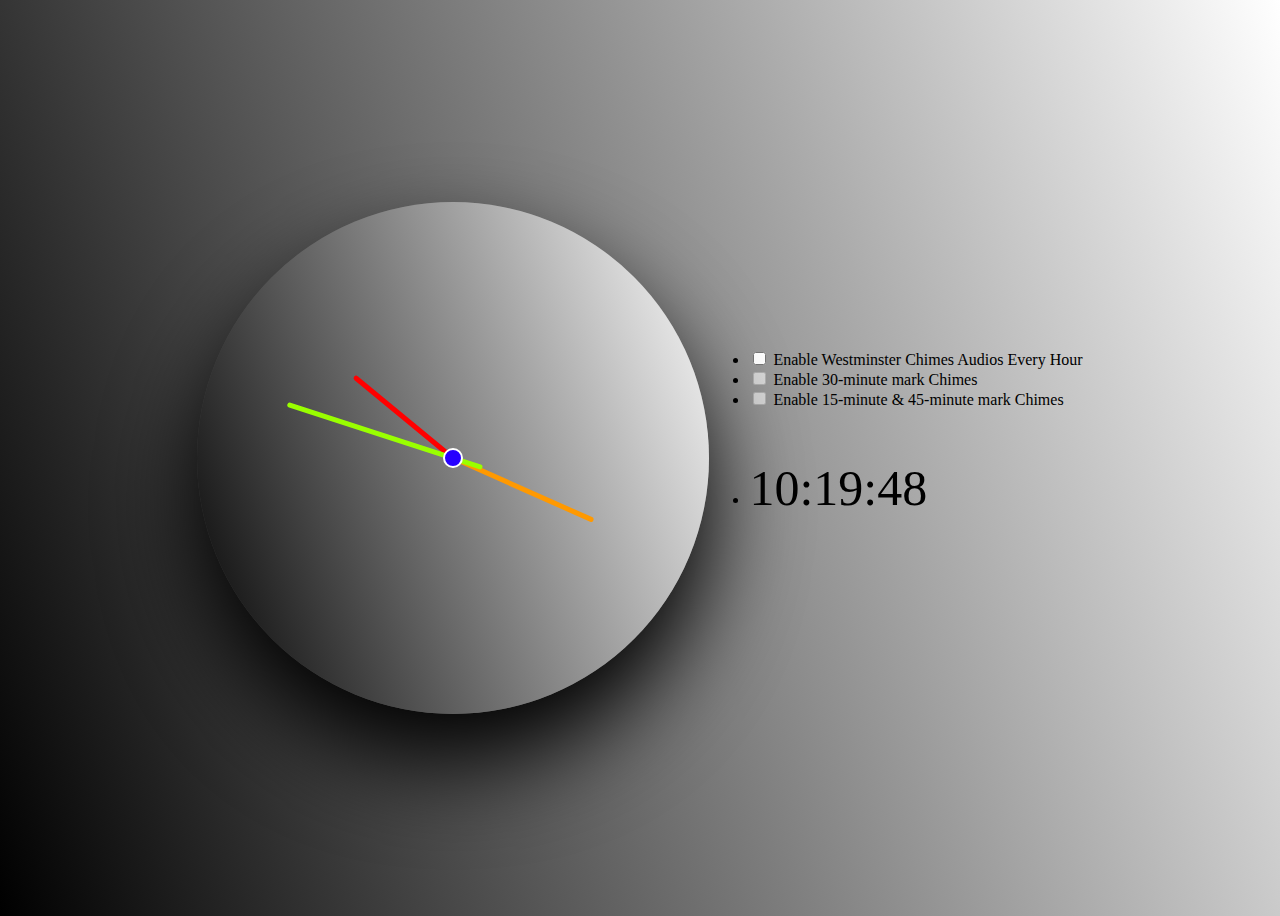
<file: index.html>
<!DOCTYPE html>
<html lang="en">
<head>
	<title>Clock & Westminster chimes</title>
	<link rel="stylesheet" href="main.css">
<head>
<body>

	<!--<iframe src="http://free.timeanddate.com/clock/i5gnx5xm/n4879/szw600/szh600/hocbbb/hbw6/cf100/hgr0/fan2/fas20/fdi64/mqc000/mqs4/mql20/mqw2/mqd94/mhc000/mhs3/mhl20/mhw2/mhd94/mmc000/mml10/mmw1/mmd94/hml85/hmr7/hss1/hsl90/hsb30/hsw3" frameborder="0" width="600" height="600"></iframe>-->
	
	<div class="clock">
        <div class="hr"></div>
        <div class="min"></div>
        <div class="sec"></div>
        <div class="pin"></div>
    </div>
	<br><br><br><br>
	<ul>
		<li><input type="checkbox" id="enablePart1" name="Enable1" value="option1" onClick="toggleCheckboxOne()"> Enable Westminster Chimes Audios Every Hour</li>
		<li><input type="checkbox" id="enablePart2" name="Enable2" value="option2" disabled onClick="toggleCheckboxTwo()"> Enable 30-minute mark Chimes</li>
		<li><input type="checkbox" id="enablePart3" name="Enable3" value="option3" disabled> Enable 15-minute & 45-minute mark Chimes</li>
		<li><p id="digital" style="font-size: 50px"></p></li>
	</ul>
	    <audio id="hourlyAudio" src="Hourly Mark.m4a"></audio>
		<audio id="m15Audio" src="15 Minute Mark.m4a"></audio>
		<audio id="m45Audio" src="45 Minute Mark.m4a"></audio>
		<audio id="m30Audio" src="30 Minute Mark.m4a"></audio>
		<audio id="strOne" src="100.m4a"></audio>
		<audio id="strTwelve" src="1200.m4a"></audio>
		<script src="back.js"></script>
</body>
</html>
</file>
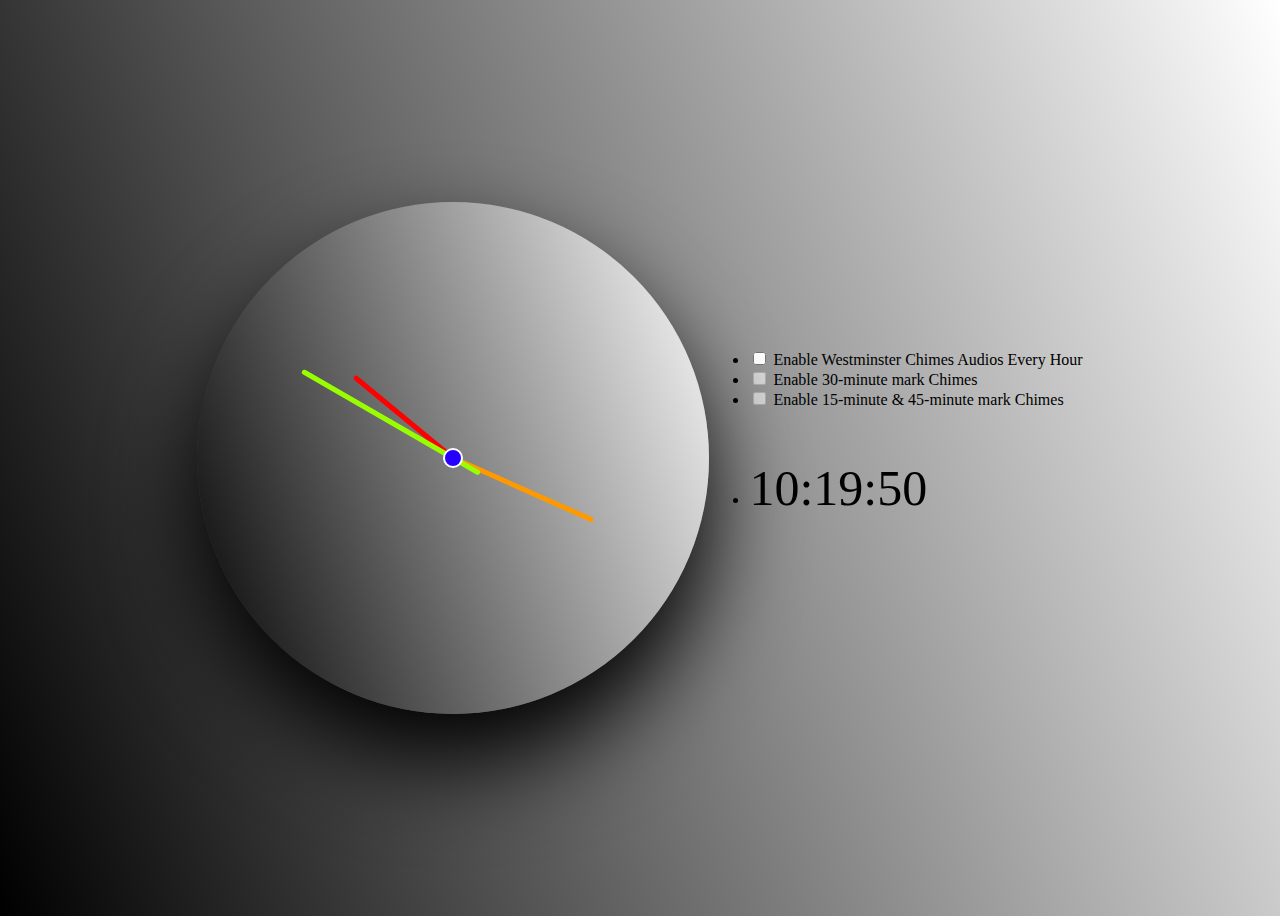
<file: clock.html>
<!DOCTYPE html>
<html lang="en">
<head>
	<title>Clock & Westminster chimes</title>
	<link rel="stylesheet" href="main.css">
<head>
<body>
	<!--<iframe src="http://free.timeanddate.com/clock/i5gnx5xm/n4879/szw600/szh600/hocbbb/hbw6/cf100/hgr0/fan2/fas20/fdi64/mqc000/mqs4/mql20/mqw2/mqd94/mhc000/mhs3/mhl20/mhw2/mhd94/mmc000/mml10/mmw1/mmd94/hml85/hmr7/hss1/hsl90/hsb30/hsw3" frameborder="0" width="600" height="600"></iframe>-->
	
	<div class="clock">
        <div class="hr"></div>
        <div class="min"></div>
        <div class="sec"></div>
        <div class="pin"></div>
    </div>
	<br><br><br><br>
	<ul>
		<li><input type="checkbox" id="enablePart1" name="Enable1" value="option1" onClick="toggleCheckboxOne()"> Enable Westminster Chimes Audios Every Hour</li>
		<li><input type="checkbox" id="enablePart2" name="Enable2" value="option2" disabled onClick="toggleCheckboxTwo()"> Enable 30-minute mark Chimes</li>
		<li><input type="checkbox" id="enablePart3" name="Enable3" value="option3" disabled> Enable 15-minute & 45-minute mark Chimes</li>
		<li><p id="digital" style="font-size: 50px"></p></li>
	</ul>
	    <audio id="hourlyAudio" src="Hourly Mark.m4a"></audio>
		<audio id="m15Audio" src="15 Minute Mark.m4a"></audio>
		<audio id="m45Audio" src="45 Minute Mark.m4a"></audio>
		<audio id="m30Audio" src="30 Minute Mark.m4a"></audio>
		<audio id="strOne" src="100.m4a"></audio>
		<audio id="strTwelve" src="1200.m4a"></audio>
		<script src="back.js"></script>
</body>
</html>
</file>
<file: main.css>
/* Restoring browser effects */
/* {
    margin: 0;
    padding: 0;
    box-sizing: border-box;
    ;
}
  
/* All of the same styling to the body */
body {
    height: 100vh;
    display: flex;
    justify-content: center;
    align-items: center;
    background-color: #000;
    background-image: linear-gradient(
            70deg, black, white);
}
  
/* Sizing, positioning of main 
    dial of the clock */
.clock {
    width: 40vw;
    height: 40vw;
    background-image: linear-gradient(
                70deg, black, white);
    background-size: cover;
    box-shadow: 0 3em 5.8em;
    border-radius: 50%;
    position: relative;
}
  
.hr,
.min,
.sec {
    width: 1%;
    position: absolute;
    top: 50%;
    left: 50%;
    transform: translate(-50%, -100%);
    transform-origin: bottom;
    z-index: 2;
    border-radius: 2em;
}
  
.pin {
    position: absolute;
    top: 0;
    left: 0;
    right: 0;
    bottom: 0;
    width: 1em;
    height: 1em;
    background: rgb(38, 0, 255);
    border: 2px solid #ffffff;
    border-radius: 10em;
    margin: auto;
    z-index: 10;
}
  
/* Different length of different hands of clock */
.hr {
    height: 25%;
    background-color: #ff0000;
}
  
.min {
    height: 30%;
    background-color: #ff9900;
}
  
.sec {
    height: 40%;
    background-color: #99ff00;
    transform-origin: 50% 85%;
}
</file>
